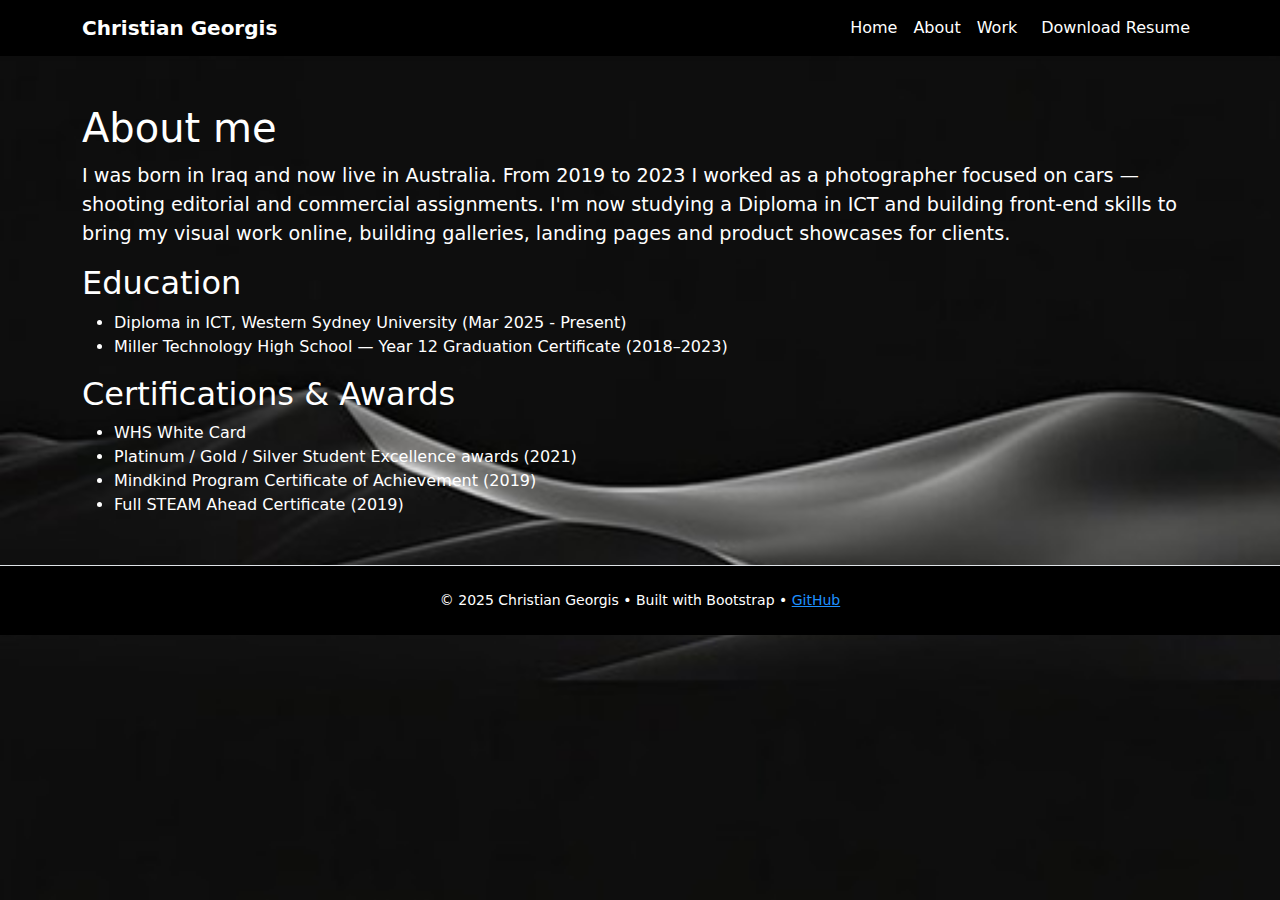
<file: chris.github.io-main/chris.github.io-main/about.html>
<!doctype html>
<html lang="en">
<head>
  <meta charset="utf-8">
  <meta name="viewport" content="width=device-width, initial-scale=1">
  <title>About — Christian Georgis</title>
  <link href="https://cdn.jsdelivr.net/npm/bootstrap@5.3.2/dist/css/bootstrap.min.css" rel="stylesheet">
  <link rel="stylesheet" href="assets/css/style.css">
</head>
<body>

<nav class="navbar navbar-expand-lg navbar-light bg-white shadow-sm">
  <div class="container">
    <a class="navbar-brand fw-bold" href="index.html">Christian Georgis</a>
    <button class="navbar-toggler" type="button" data-bs-toggle="collapse" data-bs-target="#nav" aria-controls="nav" aria-expanded="false">
      <span class="navbar-toggler-icon"></span>
    </button>
    <div class="collapse navbar-collapse" id="nav">
      <ul class="navbar-nav ms-auto">
        <li class="nav-item"><a class="nav-link" href="index.html">Home</a></li>
        <li class="nav-item"><a class="nav-link" href="about.html">About</a></li>
        <li class="nav-item"><a class="nav-link" href="work.html">Work</a></li>
        <li class="nav-item"><a class="nav-link btn btn-sm btn-outline-primary ms-2" href="resume.pdf" target="_blank">Download Resume</a></li>
      </ul>
    </div>
  </div>
</nav>

<main class="container my-5">
  <h1>About me</h1>
  <p>I was born in Iraq and now live in Australia. From 2019 to 2023 I worked as a photographer focused on cars — shooting editorial and commercial assignments. I'm now studying a Diploma in ICT and building front-end skills to bring my visual work online, building galleries, landing pages and product showcases for clients.</p>

  <h2>Education</h2>
  <ul>
    <li>Diploma in ICT, Western Sydney University (Mar 2025 - Present)</li>
    <li>Miller Technology High School — Year 12 Graduation Certificate (2018–2023)</li>
  </ul>

  <h2>Certifications & Awards</h2>
  <ul>
    <li>WHS White Card</li>
    <li>Platinum / Gold / Silver Student Excellence awards (2021)</li>
    <li>Mindkind Program Certificate of Achievement (2019)</li>
    <li>Full STEAM Ahead Certificate (2019)</li>
  </ul>
</main>

<footer class="py-4 border-top">
  <div class="container text-center small">
    © 2025 Christian Georgis • Built with Bootstrap • <a href="https://github.com/">GitHub</a>
  </div>
</footer>
<script src="https://cdn.jsdelivr.net/npm/bootstrap@5.3.2/dist/js/bootstrap.bundle.min.js"></script>
</body>
</html>
</file>
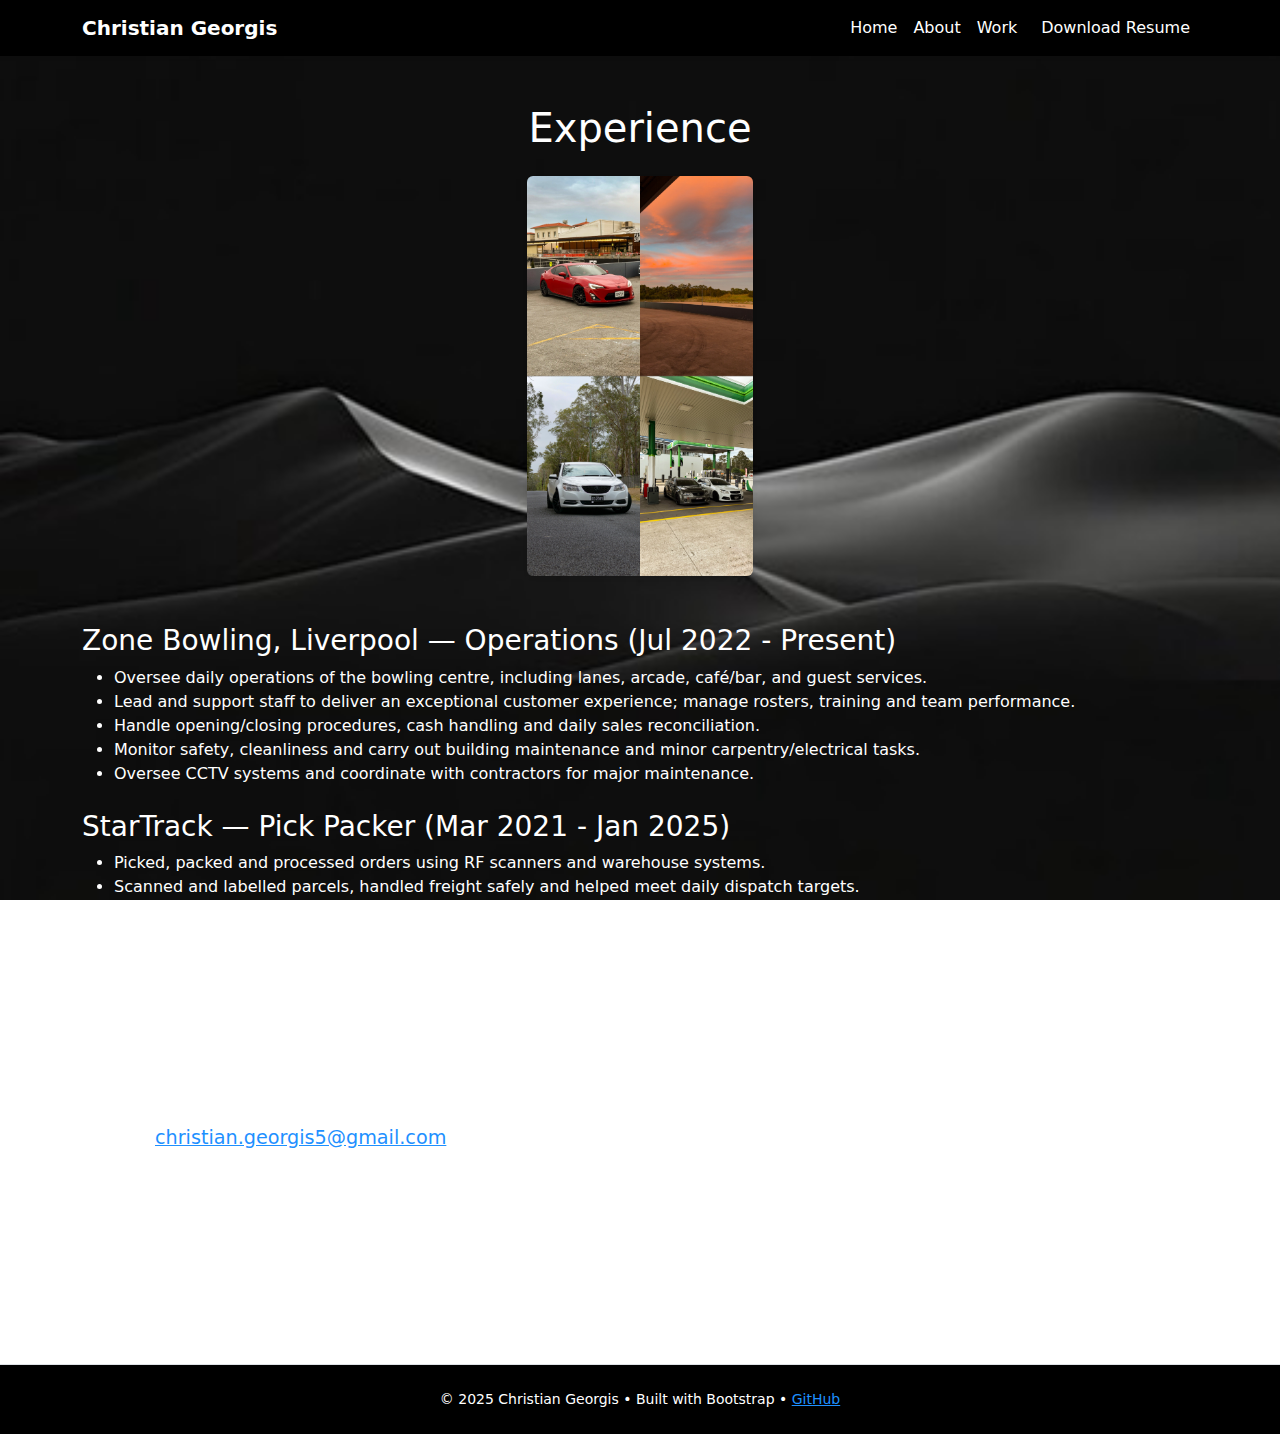
<file: chris.github.io-main/chris.github.io-main/work.html>
<!doctype html>
<html lang="en">
<head>
  <meta charset="utf-8">
  <meta name="viewport" content="width=device-width, initial-scale=1">
  <title>Work — Christian Georgis</title>
  <link href="https://cdn.jsdelivr.net/npm/bootstrap@5.3.2/dist/css/bootstrap.min.css" rel="stylesheet">
  <link rel="stylesheet" href="assets/css/style.css">
</head>
<body>

<nav class="navbar navbar-expand-lg navbar-light bg-white shadow-sm">
  <div class="container">
    <a class="navbar-brand fw-bold" href="index.html">Christian Georgis</a>
    <button class="navbar-toggler" type="button" data-bs-toggle="collapse" data-bs-target="#nav" aria-controls="nav" aria-expanded="false">
      <span class="navbar-toggler-icon"></span>
    </button>
    <div class="collapse navbar-collapse" id="nav">
      <ul class="navbar-nav ms-auto">
        <li class="nav-item"><a class="nav-link" href="index.html">Home</a></li>
        <li class="nav-item"><a class="nav-link" href="about.html">About</a></li>
        <li class="nav-item"><a class="nav-link" href="work.html">Work</a></li>
        <li class="nav-item"><a class="nav-link btn btn-sm btn-outline-primary ms-2" href="resume.pdf" target="_blank">Download Resume</a></li>
      </ul>
    </div>
  </div>
</nav>

<main class="container my-5">
  <h1 class="mb-4 text-center">Experience</h1>

  <!-- Added Work Picture -->
  <!-- Added Work Picture -->
<div class="text-center mb-5">
  <img src="assets/images/workpicture.jpeg" 
       alt="Work Picture" 
       class="img-fluid rounded shadow-sm"
       style="max-width: 800px; height: 400px; object-fit: cover; object-position: center;">
</div>


  <div class="mb-4">
    <h3>Zone Bowling, Liverpool — Operations (Jul 2022 - Present)</h3>
    <ul>
      <li>Oversee daily operations of the bowling centre, including lanes, arcade, café/bar, and guest services.</li>
      <li>Lead and support staff to deliver an exceptional customer experience; manage rosters, training and team performance.</li>
      <li>Handle opening/closing procedures, cash handling and daily sales reconciliation.</li>
      <li>Monitor safety, cleanliness and carry out building maintenance and minor carpentry/electrical tasks.</li>
      <li>Oversee CCTV systems and coordinate with contractors for major maintenance.</li>
    </ul>
  </div>

  <div class="mb-4">
    <h3>StarTrack — Pick Packer (Mar 2021 - Jan 2025)</h3>
    <ul>
      <li>Picked, packed and processed orders using RF scanners and warehouse systems.</li>
      <li>Scanned and labelled parcels, handled freight safely and helped meet daily dispatch targets.</li>
      <li>Operated pallet jacks and assisted with loading/unloading trucks and containers.</li>
    </ul>
  </div>

  <div class="mb-4">
    <h3>Pizza Hut, Bonnyrigg — Supervisor (Jun 2019 - Jan 2022)</h3>
    <ul>
      <li>Supervised daily store operations to ensure food quality, cleanliness and customer service.</li>
      <li>Trained and mentored staff, coordinated orders, deliveries and dine-in operations.</li>
    </ul>
  </div>

  <hr>

  <h2>Contact</h2>
  <p><strong>Email:</strong> <a href="mailto:christian.georgis5@gmail.com">christian.georgis5@gmail.com</a><br><strong>Phone:</strong> 0466 008 526</p>

  <h2>References</h2>
  <ul>
    <li>Dilan Elia (Pizza Hut) — 0434 812 463</li>
    <li>Jenny (StarTrack) — 0468 659 498</li>
    <li>Kyra Mann (Zone Bowling) — 0413 920 54</li>
  </ul>
</main>

<footer class="py-4 border-top">
  <div class="container text-center small">
    © 2025 Christian Georgis • Built with Bootstrap • <a href="https://github.com/">GitHub</a>
  </div>
</footer>

<script src="https://cdn.jsdelivr.net/npm/bootstrap@5.3.2/dist/js/bootstrap.bundle.min.js"></script>
</body>
</html>
</file>
<file: chris.github.io-main/chris.github.io-main/assets/css/style.css>
:root {
    --accent: #1e90ff; /* bright blue for links/buttons */
    --accent-2: #ff6b6b;
    --muted: #ccc;
}

/* Reset */
body {
  background-image: url('../images/background.jpeg');
  background-size: cover;        /* make the image fill the entire screen */
  background-position: center;   /* keep it centered */
  background-repeat: no-repeat;  /* prevent tiling */
  background-attachment: fixed;  /* keep the image fixed while scrolling */
  color: #fff;                   /* keep text white for readability */
}

  .navbar, footer { background-color: #000 !important; color: #fff; }
  .navbar .nav-link, .navbar-brand { color: #fff !important; }
  .btn-outline-secondary { color: #fff; border-color: #fff; }
  .btn-outline-secondary:hover { background-color: #fff; color: #000; }
  footer {
  background-color: #000;
  color: #fff;
  border-top: 1px solid #333;
}

/* Hero Section with full-screen dark background */
.hero-spotlight {
    width: 100%;
    height: 100vh;
    /* background-color: #000;  */
    /* black background */
    display: flex;
    justify-content: center;
    align-items: center;
}

.hero-content {
    background-color: rgba(255,255,255,0.05); /* subtle transparent overlay */
    padding: 30px 50px;
    border-radius: 15px;
    text-align: center;
    color: #fff; /* text inside hero is white */
}

.profile-pic {
    width: 140px;
    height: 140px;
    /* border-radius: 50%; */
    object-fit: cover;
    border: 4px solid rgba(30,144,255,0.3); /* blue border */
    margin-bottom: 15px;
}

h1 {
    font-size: 2.5rem;
    margin-bottom: 10px;
}

p {
    font-size: 1.2rem;
}

/* Cards */
.card {
    background-color: rgba(255,255,255,0.05); /* dark transparent card */
    border: 1px solid rgba(255,255,255,0.1);
    border-radius: 10px;
    margin-bottom: 20px;
    color: #fff; /* text inside cards white */
}

.card img {
    height: 220px;
    object-fit: cover;
    border-radius: 10px 10px 0 0;
}

/* Accent Colors */
a { color: var(--accent); }
a:hover { color: var(--accent-2); }

.btn-primary {
    background-color: var(--accent);
    border-color: var(--accent);
    color: #fff;
}

.btn-outline-secondary {
    border-color: #fff;
    color: #fff;
}

.btn-outline-secondary:hover {
    background-color: #fff;
    color: #000;
}

/* Footer */
footer { 
    color: #fff; 
    text-align: center;
    border-top: 1px solid rgba(255,255,255,0.1);
    background-color: #000;
    padding: 20px 0;
}

/* Responsive */
@media (max-width: 576px) { 
    .profile-pic { width: 100px; height: 100px; }
    .hero-content { padding: 20px 25px; }
    h1 { font-size: 2rem; }
    p { font-size: 1rem; }
}
</file>
